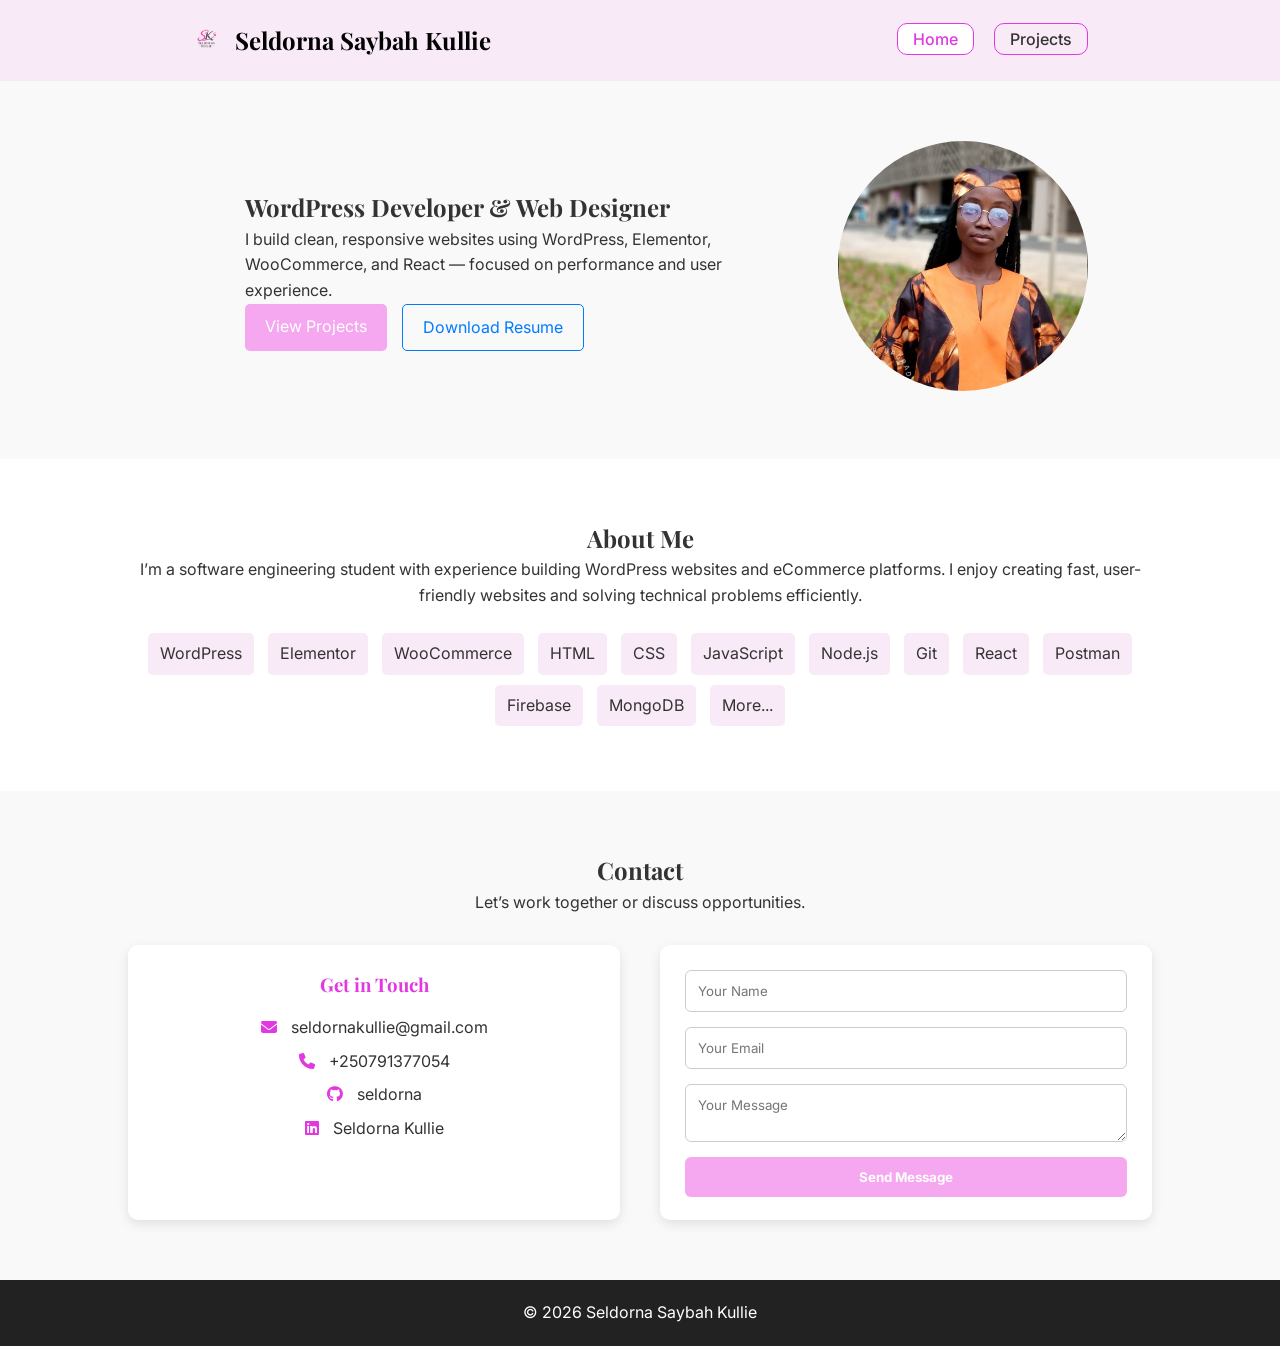
<file: index.html>
<!DOCTYPE html>
<html lang="en">
<head>
  <meta charset="UTF-8">
  <meta name="viewport" content="width=device-width, initial-scale=1.0">
<meta name="description" content="Portfolio of Seldorna Kullie, WordPress Developer & Web Designer.">
<meta property="og:title" content="Seldorna Kullie | Portfolio">
<meta property="og:image" content="assets/Profile.jpg">
<meta property="og:description" content="Clean, responsive websites using WordPress, Elementor, WooCommerce, and React.">
  <title>Home | Seldorna Kullie</title>
  <link rel="stylesheet" href="styles.css">
  <link href="https://fonts.googleapis.com/css2?family=Inter:wght@300;400;600&display=swap" rel="stylesheet">
  <link href="https://fonts.googleapis.com/css2?family=Playfair+Display:wght@600&display=swap" rel="stylesheet">
  <link rel="stylesheet" href="https://cdnjs.cloudflare.com/ajax/libs/font-awesome/6.5.0/css/all.min.css">


</head>
<body>

<!-- NAVBAR -->
<header>
  <nav class="navbar">
    <div class="branding">
      <img src="assets/seldornaLogo.png" alt="Site Logo">
      <h2 class="logo">Seldorna Saybah Kullie</h2>
    </div>
    <ul class="nav-links">
      <li><a href="index.html">Home</a></li>
      <li><a href="projects.html">Projects</a></li>
    </ul>
  </nav>
</header>


<!-- HERO -->
<section class="hero">
  <div class="hero-content">
    
    <div class="hero-text">
      <h1>WordPress Developer & Web Designer</h1>
      <p>
        I build clean, responsive websites using WordPress, Elementor, WooCommerce, and React — focused on performance and user experience.
      </p>
      <div class="hero-buttons">
        <a href="projects.html" class="btn">View Projects</a>
        <a href="https://docs.google.com/document/d/1MyPZ4BGDSLxOGCfYkQNBKSBQ-RhAojNLN921EnjJlYo/export?format=pdf" 
   class="btn-outline" target="_blank">
   Download Resume
</a>

      </div>
    </div>

    <div class="hero-image">
      <img src="assets/Profile.jpg" alt="Your Photo">
    </div>

  </div>
</section>

<!-- ABOUT -->
<section class="about">
  <h2>About Me</h2>
  <p>
    I’m a software engineering student with experience building WordPress websites and eCommerce platforms. I enjoy creating fast, user-friendly websites and solving technical problems efficiently.
  </p>

  <div class="skills">
    <span>WordPress</span>
    <span>Elementor</span>
    <span>WooCommerce</span>
    <span>HTML</span>
    <span>CSS</span>
    <span>JavaScript</span>
    <span>Node.js</span>
    <span>Git</span>
    <span>React</span>
    <span>Postman</span>
    <span>Firebase</span>
    <span>MongoDB</span>
    <span>More...</span>
  </div>
</section>

<!-- CONTACT -->
<section class="contact">
  <h2>Contact</h2>
  <p>Let’s work together or discuss opportunities.</p>

  <div class="contact-container">
    <!-- Contact Info Card -->
 <div class="contact-card fade-in">
  <h3>Get in Touch</h3>
  <p><i class="fas fa-envelope"></i> 
    <a href="mailto:seldornakullie@gmail.com">seldornakullie@gmail.com</a>
  </p>
  <p><i class="fas fa-phone"></i> +250791377054</p>
  <p><i class="fab fa-github"></i> 
    <a href="https://github.com/seldorna" target="_blank">seldorna</a>
  </p>
  <p><i class="fab fa-linkedin"></i> 
    <a href="https://linkedin.com/in/seldorna" target="_blank">Seldorna Kullie</a>
  </p>
</div>

    <!-- Contact Form Card -->
    <div class="form-card">
      <form id="contactForm" action="https://formspree.io/f/meepqkbw" method="POST">
        <input type="text" name="name" placeholder="Your Name" required>
        <input type="email" name="_replyto" placeholder="Your Email" required>
        <textarea name="message" placeholder="Your Message" required></textarea>
        <button type="submit">Send Message</button>
      </form>
      <div id="form-status"></div>

    </div>
  </div>
</section>



<!-- FOOTER -->
<footer>
  <p>© 2026 Seldorna Saybah Kullie</p>
</footer>

<script>
document.addEventListener("DOMContentLoaded", () => {
  // Fade-in animation
  const faders = document.querySelectorAll('.fade-in');
  const appearOptions = { threshold: 0.2, rootMargin: "0px 0px -50px 0px" };
  const appearOnScroll = new IntersectionObserver((entries, observer) => {
    entries.forEach(entry => {
      if (!entry.isIntersecting) return;
      entry.target.classList.add("visible");
      observer.unobserve(entry.target);
    });
  }, appearOptions);
  faders.forEach(fader => appearOnScroll.observe(fader));

  // Contact form submission
  const form = document.getElementById("contactForm");
  const status = document.getElementById("form-status");

  form.addEventListener("submit", async (e) => {
    e.preventDefault();
    const data = new FormData(form);
    try {
      const response = await fetch(form.action, {
        method: form.method,
        body: data,
        headers: { 'Accept': 'application/json' }
      });
      if (response.ok) {
        status.innerHTML = "✅ Thanks for your message! I'll get back to you soon.";
        form.reset();
      } else {
        status.innerHTML = "❌ Oops! Something went wrong. Please try again.";
      }
    } catch (error) {
      status.innerHTML = "⚠️ Network error. Please try again later.";
    }
  });
      const currentPage = window.location.pathname.split("/").pop(); 
      document.querySelectorAll('.nav-links a').forEach(link => {
        if(link.getAttribute("href") === currentPage) {
          link.classList.add("active");
        }
      });


});
</script>

</body>
</html>
</file>
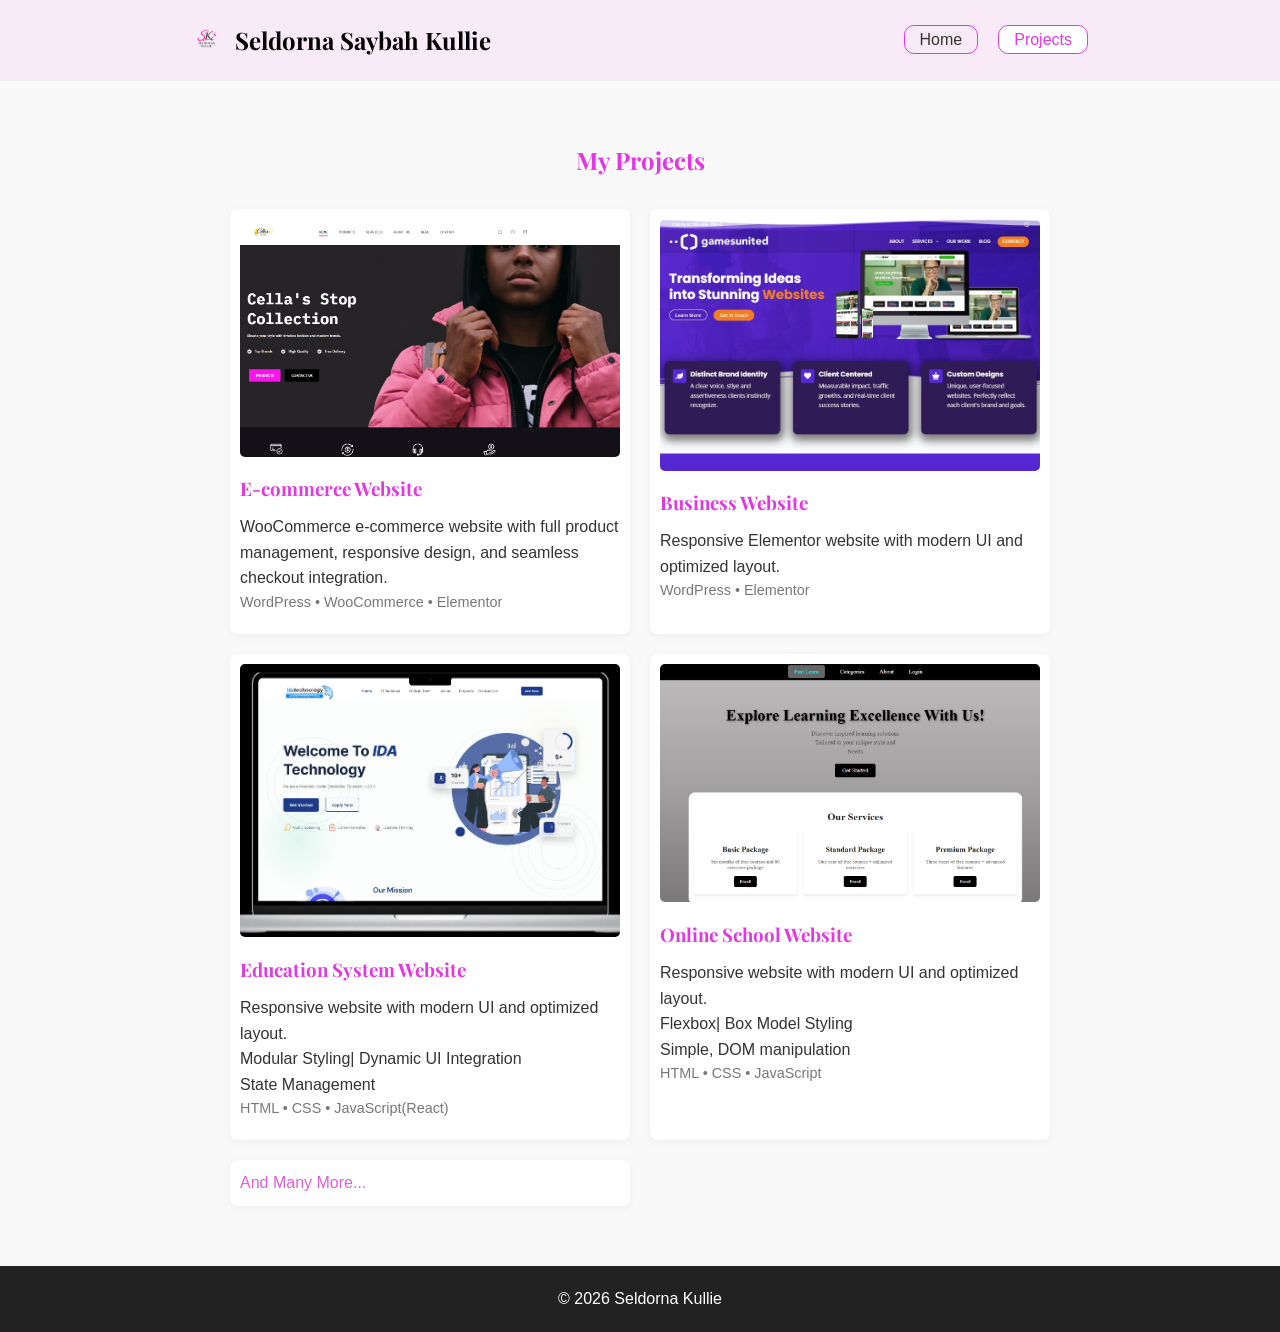
<file: projects.html>
<!DOCTYPE html>
<html lang="en">
<head>
  <meta charset="UTF-8">
  <meta name="viewport" content="width=device-width, initial-scale=1.0">
  <meta name="description" content="Portfolio of Seldorna Kullie, WordPress Developer & Web Designer.">
<meta property="og:title" content="Seldorna Kullie | Portfolio">
<meta property="og:image" content="assets/Profile.jpg">
<meta property="og:description" content="Clean, responsive websites using WordPress, Elementor, WooCommerce, and React.">
<link href="https://fonts.googleapis.com/css2?family=Playfair+Display:wght@600&display=swap" rel="stylesheet">


  <title>Projects | Seldorna Kullie</title>
  <link rel="stylesheet" href="styles.css">
</head>
<body>

<!-- NAVBAR -->
<header>
  <nav class="navbar">
    <div class="branding">
      <img src="assets/seldornaLogo.png" alt="Site Logo">
      <h2 class="logo">Seldorna Saybah Kullie</h2>
    </div>
    <ul class="nav-links">
      <li><a href="index.html">Home</a></li>
      <li><a href="projects.html">Projects</a></li>
    </ul>
  </nav>
</header>


<!-- PROJECTS -->
<section class="projects">
  <h2>My Projects</h2>

  <div class="project-grid">

    <div class="project-card">
      <img src="assets/wordpress_w.jpg" alt="Screenshot of WooCommerce e-commerce website">
      <h3>E-commerce Website</h3>
      <p>WooCommerce e-commerce website with full product management, responsive design, and seamless checkout integration.</p>
      <div class="tags">WordPress • WooCommerce • Elementor</div>
      <!-- <a href="#" class="btn-small">View Project</a> -->
    </div>

    <div class="project-card">
      <img src="assets/wordpress_e.jpg" alt="Screenshot of Elementor website">
      <h3>Business Website</h3>
      <p>Responsive Elementor website with modern UI and optimized layout.</p>
      <div class="tags">WordPress • Elementor</div>
      <!-- <a href="#" class="btn-small">View Project</a> -->
    </div>
    
    <div class="project-card">
      <img src="assets/ida_web.jpg" alt="Screenshot of Education System Website">
      <h3>Education System Website</h3>
      <p>Responsive website with modern UI and optimized layout.</p>
      <p>Modular Styling| Dynamic UI Integration</p>
      <p>State Management</p>

      <div class="tags">HTML • CSS • JavaScript(React) </div>
      <!-- <a href="#" class="btn-small">View Project</a> -->
    </div>

    <div class="project-card">
      <img src="assets/web cat.jpg" alt="Screenshot of Online School's Website">
      <h3>Online School Website</h3>
      <p>Responsive website with modern UI and optimized layout.</p>
      <p>Flexbox| Box Model Styling</p>
      <p>Simple, DOM manipulation</p>
      <div class="tags">HTML • CSS • JavaScript</div>
      <!-- <a href="#" class="btn-small">View Project</a> -->
    </div>

    <div class="project-card">
      <p><span class="highlight" style="color: rgb(223, 95, 213);">And Many More...</span></p>

    </div>

  </div>
</section>

<!-- FOOTER -->
<footer>
  <p>© 2026 Seldorna Kullie</p>
</footer>
<script>
  const currentPage = window.location.pathname;
document.querySelectorAll('.nav-links a').forEach(link => {
  if(link.href.includes(currentPage)) {
    link.classList.add('active');
  }
});

</script>
</body>
</html>
</file>
<file: styles.css>
* {
  margin: 0;
  padding: 0;
  box-sizing: border-box;
  font-family: 'Inter', sans-serif;
}

body {
  line-height: 1.6;
  color: #333;
}
h1, h2, h3 {
  font-family: 'Playfair Display', serif;
}

.project-card h3 {
  font-family: 'Playfair Display', serif;
  color: #e138e1;
}

/* NAVBAR */
.navbar {
  display: flex;
  align-items: center;
  justify-content: space-between;
  padding: 20px 15%;
  background: rgb(248, 235, 247);
  border-bottom: 1px solid #eee;
}

.nav-links {
  list-style: none;
  display: flex;
  gap: 20px;
}

.branding {
  display: flex;
  align-items: center;
  gap: 8px;
}

.branding img {
  width: 40px;
  height: 40px;
  margin: 0 0 0 -5px;
  padding: 0;
}

.logo {
  font-size: 1.5rem;
  color: #020202;
  font-weight: bold;
  margin: 0;
  padding: 0;
}


.nav-links a {
  text-decoration: none;
  color: #333;
  font-weight: 500;
  padding: 5px 15px;
  border: #e138e1 1px solid;
  border-radius: 10px;
}

.nav-links a:hover {
  color: #e138e1;
  border: #e138e1 1px solid;
  border-radius: 10px;
}

.nav-links a.active {
  background-color: white;
  color: #e138e1;
  border: #e138e1 1px solid;
  border-radius: 10px;
}

/* HERO UPDATED */
.hero {
  padding: 60px 15%;
  background: #f9f9f9;
}

.hero-content {
  display: flex;
  align-items: center;
  justify-content: space-between;
  gap: 40px;
}

.hero-text {
  max-width: 500px;
}

.hero-image img {
  width: 250px;
  height: 250px;
  object-fit: cover;
  border-radius: 50%;
}

.hero-buttons {
  display: flex;
  gap: 15px;
}

.btn {
  background: rgb(245, 167, 240);;
  color: white;
  padding: 10px 20px;
  text-decoration: none;
  border-radius: 5px;
}

.btn-outline {
  border: 1px solid #007BFF;
  color: #007BFF;
  padding: 10px 20px;
  text-decoration: none;
  border-radius: 5px;
}

.btn:hover,
.btn-outline:hover {
  opacity: 0.8;
}

/* ABOUT */
.about {
  padding: 60px 10%;
  text-align: center;
}

.skills {
  margin-top: 20px;
}

.skills span {
  display: inline-block;
  background: rgb(248, 235, 247);;
  padding: 8px 12px;
  margin: 5px;
  border-radius: 5px;
}

/* PROJECTS */
.projects {
  padding: 60px 10%;
  background: #f9f9f9;
  /* display: flex;
  justify-content: center; */
}

.projects h2 {
  width: 100%;
  text-align: center;
  margin-bottom: 30px;
  color: #e138e1;
}

.project-grid {
  display: grid;
  grid-template-columns: repeat(2, 1fr);
  gap: 20px;
  width: max-content;
  margin: 0 auto;
  padding: 0%;
  justify-items: center;
}

.project-card {
  background: white;
  padding: 10px;
  border-radius: 8px;
  box-shadow: 0 2px 10px rgba(0,0,0,0.05);
  width: 400px;
}

.project-card img {
  width: 100%;
  border-radius: 5px;
}

.project-card h3 {
  margin: 10px 0;
}

.tags {
  font-size: 0.9rem;
  color: #777;
  margin-bottom: 10px;
}

.btn-small {
  text-decoration: none;
  color: #007BFF;
  font-weight: bold;
}
.btn, .btn-outline {
  transition: transform 0.2s ease;
}

.btn:hover, .btn-outline:hover {
  transform: scale(1.05);
}
/* CONTACT */
.contact {
  padding: 60px 10%;
  text-align: center;
  background-color: #f9f9f9;
}

.contact-info {
  margin-top: 20px;
}
.contact-container {
  display: flex;
  gap: 40px;
  justify-content: center;
  align-items: flex-start;
  margin-top: 30px;
}

.contact-card, .form-card {
  background: white;
  padding: 25px;
  border-radius: 10px;
  box-shadow: 0 4px 12px rgba(0,0,0,0.1);
  flex: 1;
  height: 275px;
}

.contact-card h3 {
  margin-bottom: 15px;
  color: #e138e1;
}

.contact-card p {
  margin: 8px 0;
}

.form-card form {
  display: flex;
  flex-direction: column;
  gap: 15px;
}

.form-card input,
.form-card textarea {
  padding: 12px;
  border: 1px solid #ccc;
  border-radius: 6px;
}

.form-card button {
  background: rgb(245, 167, 240);
  color: white;
  padding: 12px;
  border: none;
  border-radius: 6px;
  cursor: pointer;
  font-weight: bold;
}

.form-card button:hover {
  opacity: 0.9;
}

.fade-in {
  opacity: 0;
  transform: translateY(30px);
  transition: opacity 0.6s ease, transform 0.6s ease;
}

.fade-in.visible {
  opacity: 1;
  transform: translateY(0);
}
.contact-card i {
  margin-right: 10px;
  color: #e138e1; /* Accent color */
}
.contact-card a {
  color: #333;
  text-decoration: none;
}
.contact-card a:hover {
  color: #e138e1;
}


/* FOOTER */
footer {
  text-align: center;
  padding: 20px;
  background: #222;
  color: white;
}

/* RESPONSIVE */
@media (max-width: 768px) {
  .hero-content {
    flex-direction: column;
    text-align: center;
  }

  .hero-image img {
    margin-top: 20px;
    width: 180px;
    height: 180px;
  }
  .nav-links {
    display: none;
  }
  .contact-container {
    flex-direction: column;
  }
}
@media (max-width: 768px) {
  .project-card {
    text-align: center;
  }

  .project-card img {
    width: 90%;
    margin: 0 auto;
  }
}
@media (max-width: 768px) {
  .contact-container {
    flex-direction: column;
    gap: 20px;
  }

  .contact-card, .form-card {
    width: 100%;
    height: auto; /* remove fixed height */
  }
}
.hero-text, .contact-card, .form-card {
  max-width: 500px;
  margin: 0 auto;
}
@media (max-width: 768px) {
  .project-grid {
    grid-template-columns: 1fr; 
    width: 100%;              
    justify-items: center;    
  }

  .project-card {
    width: 90%;               
    margin-bottom: 20px;      
  }
}
</file>
